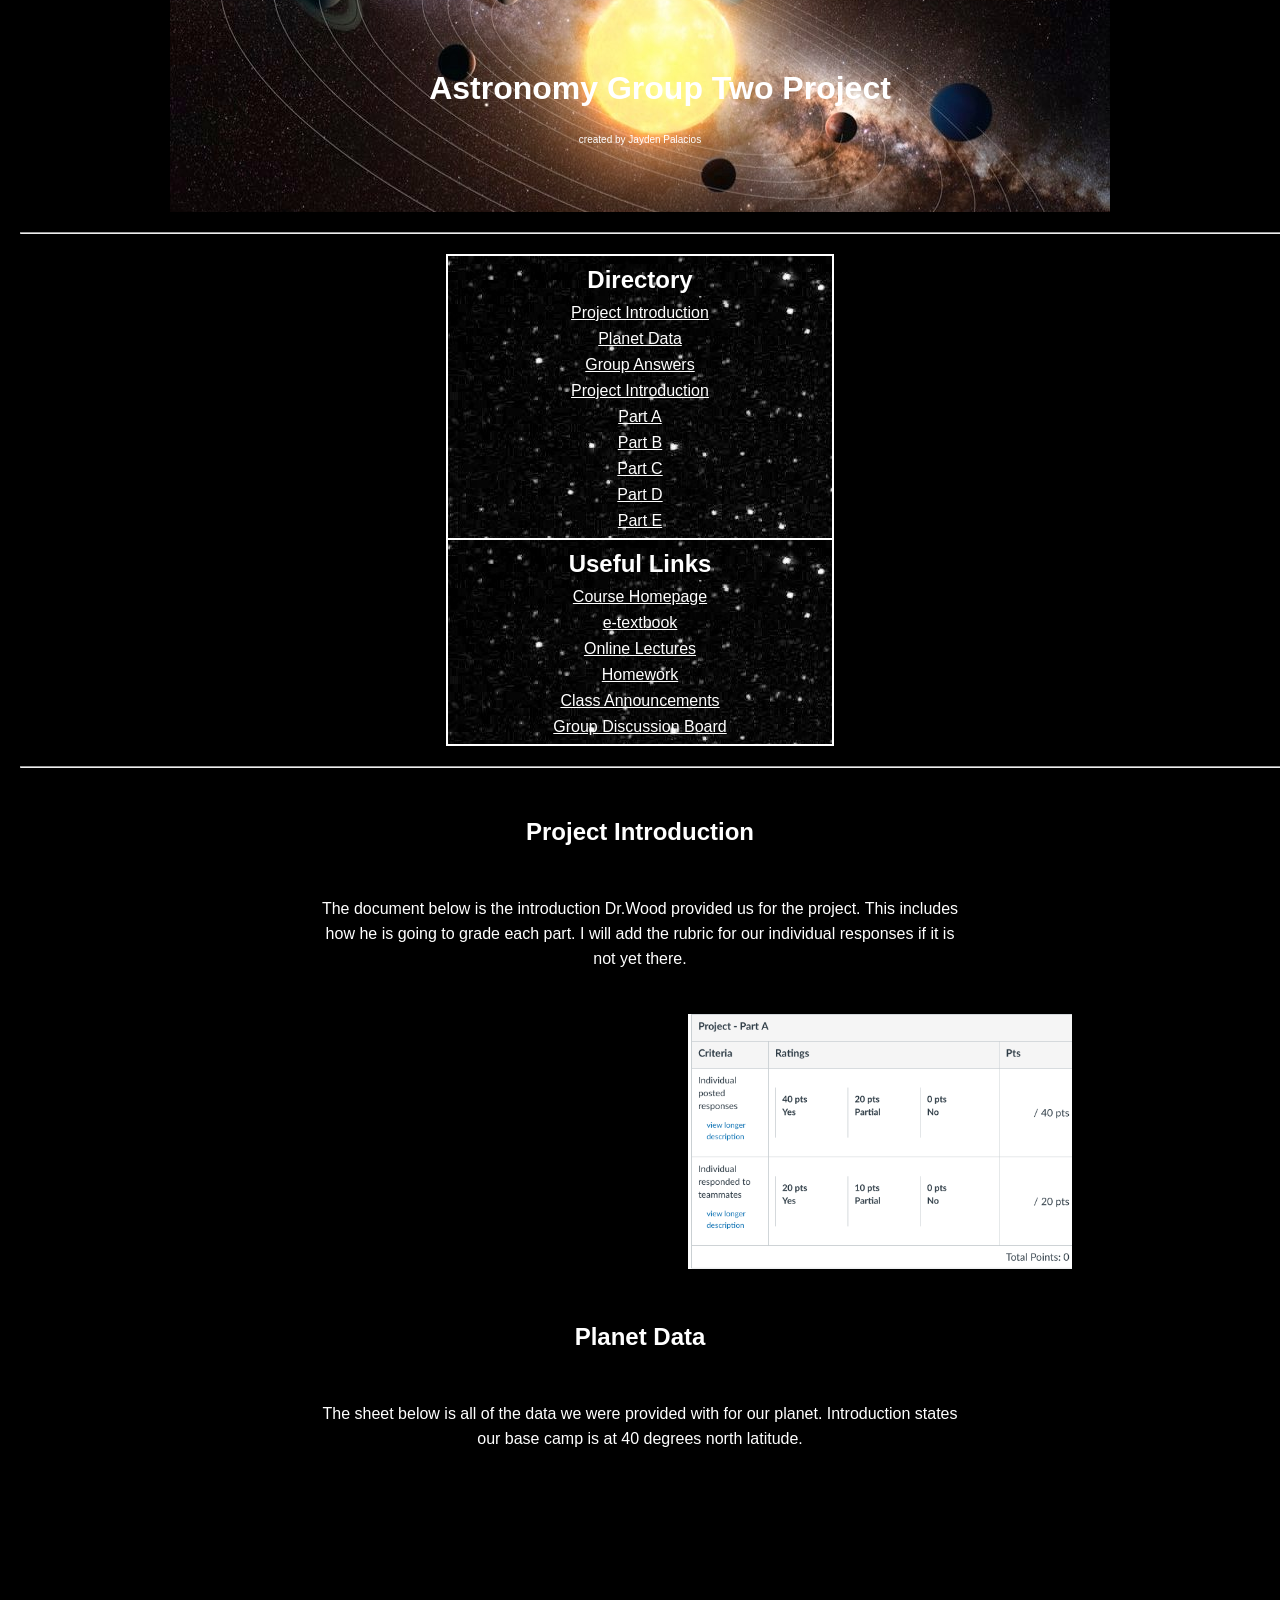
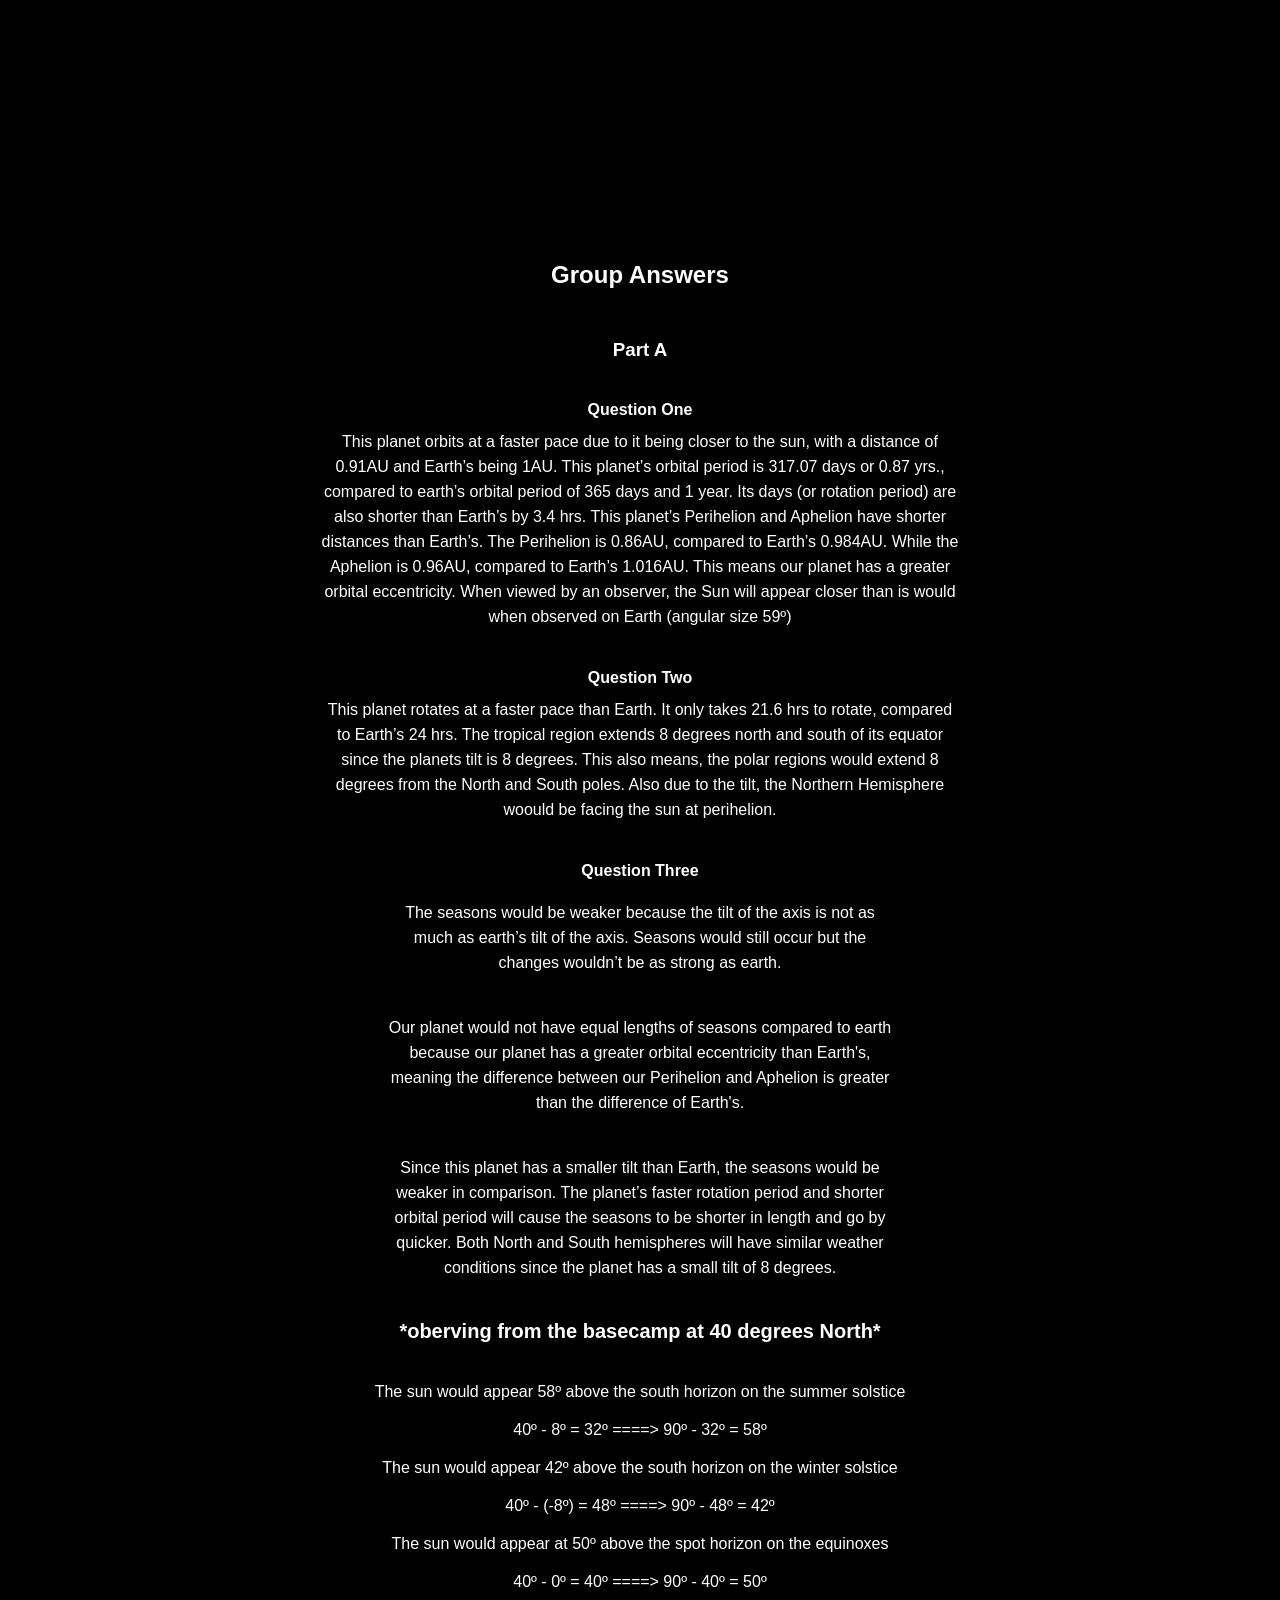
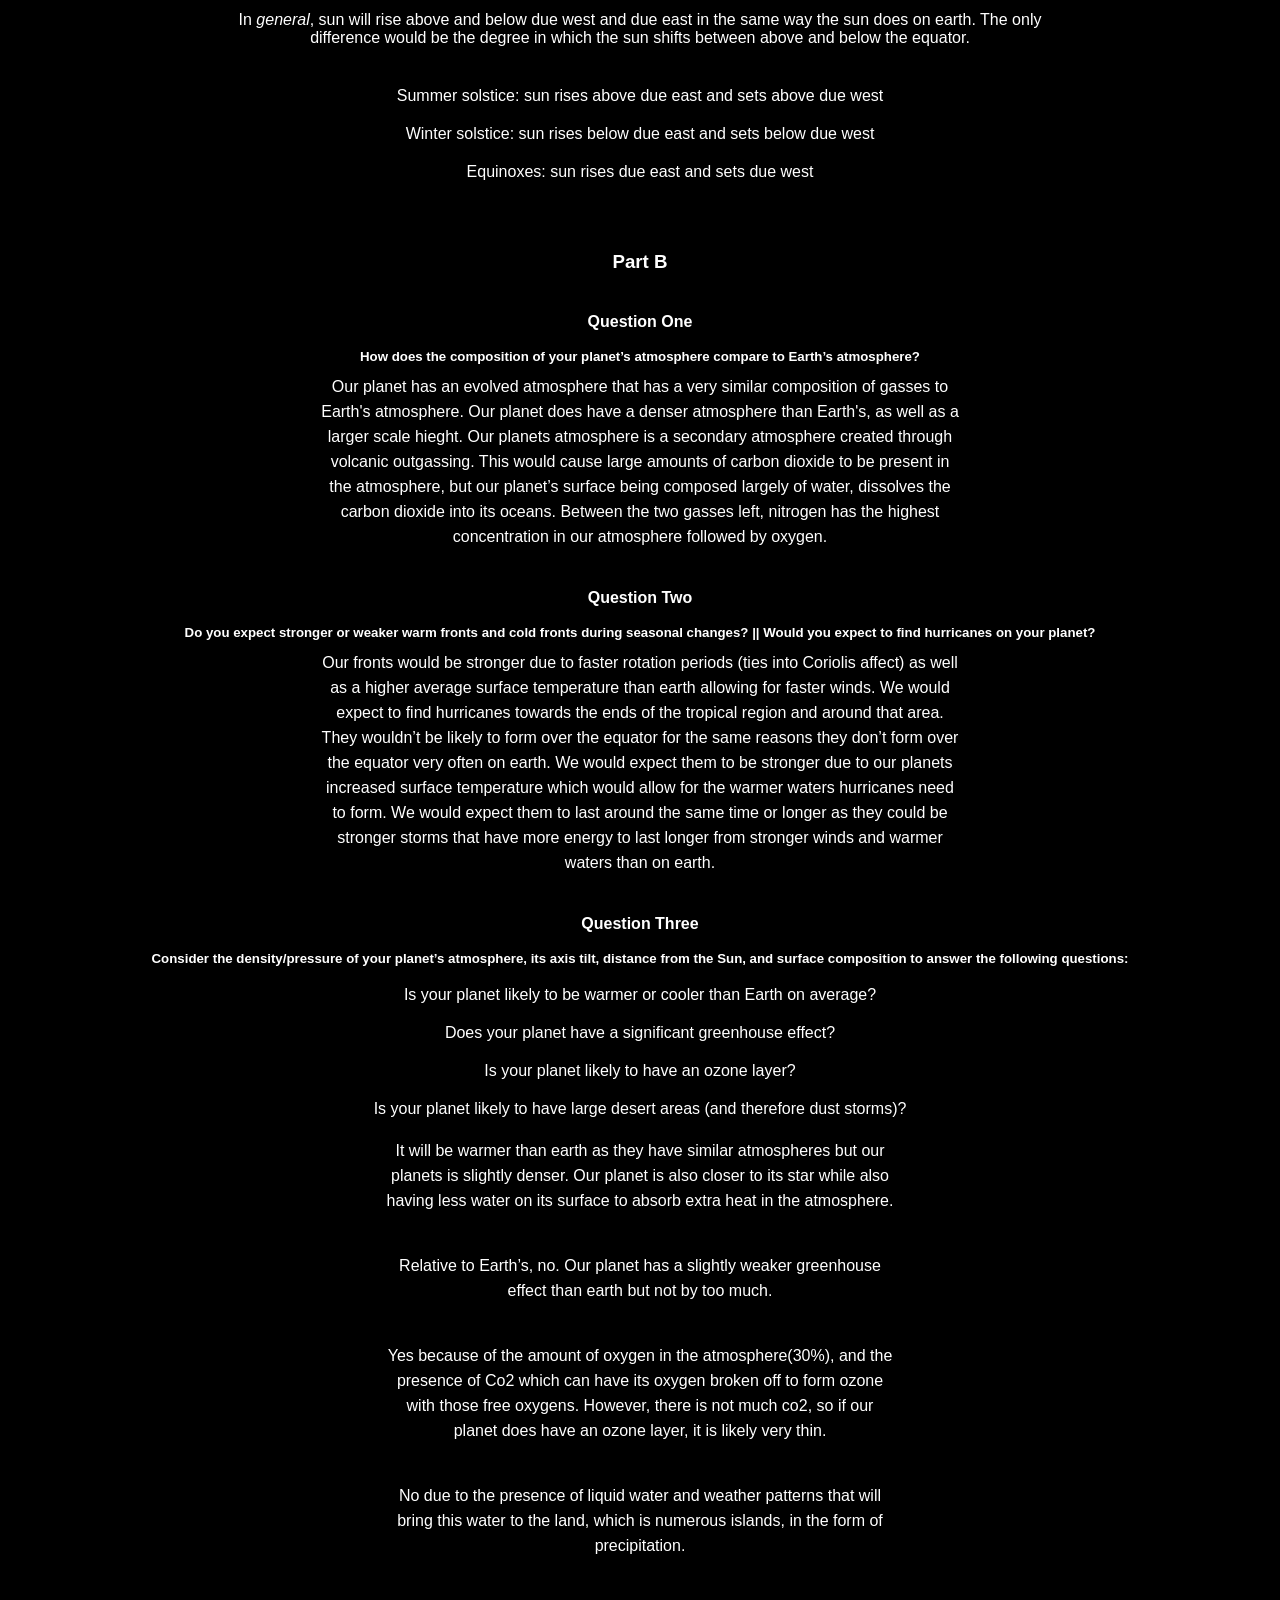
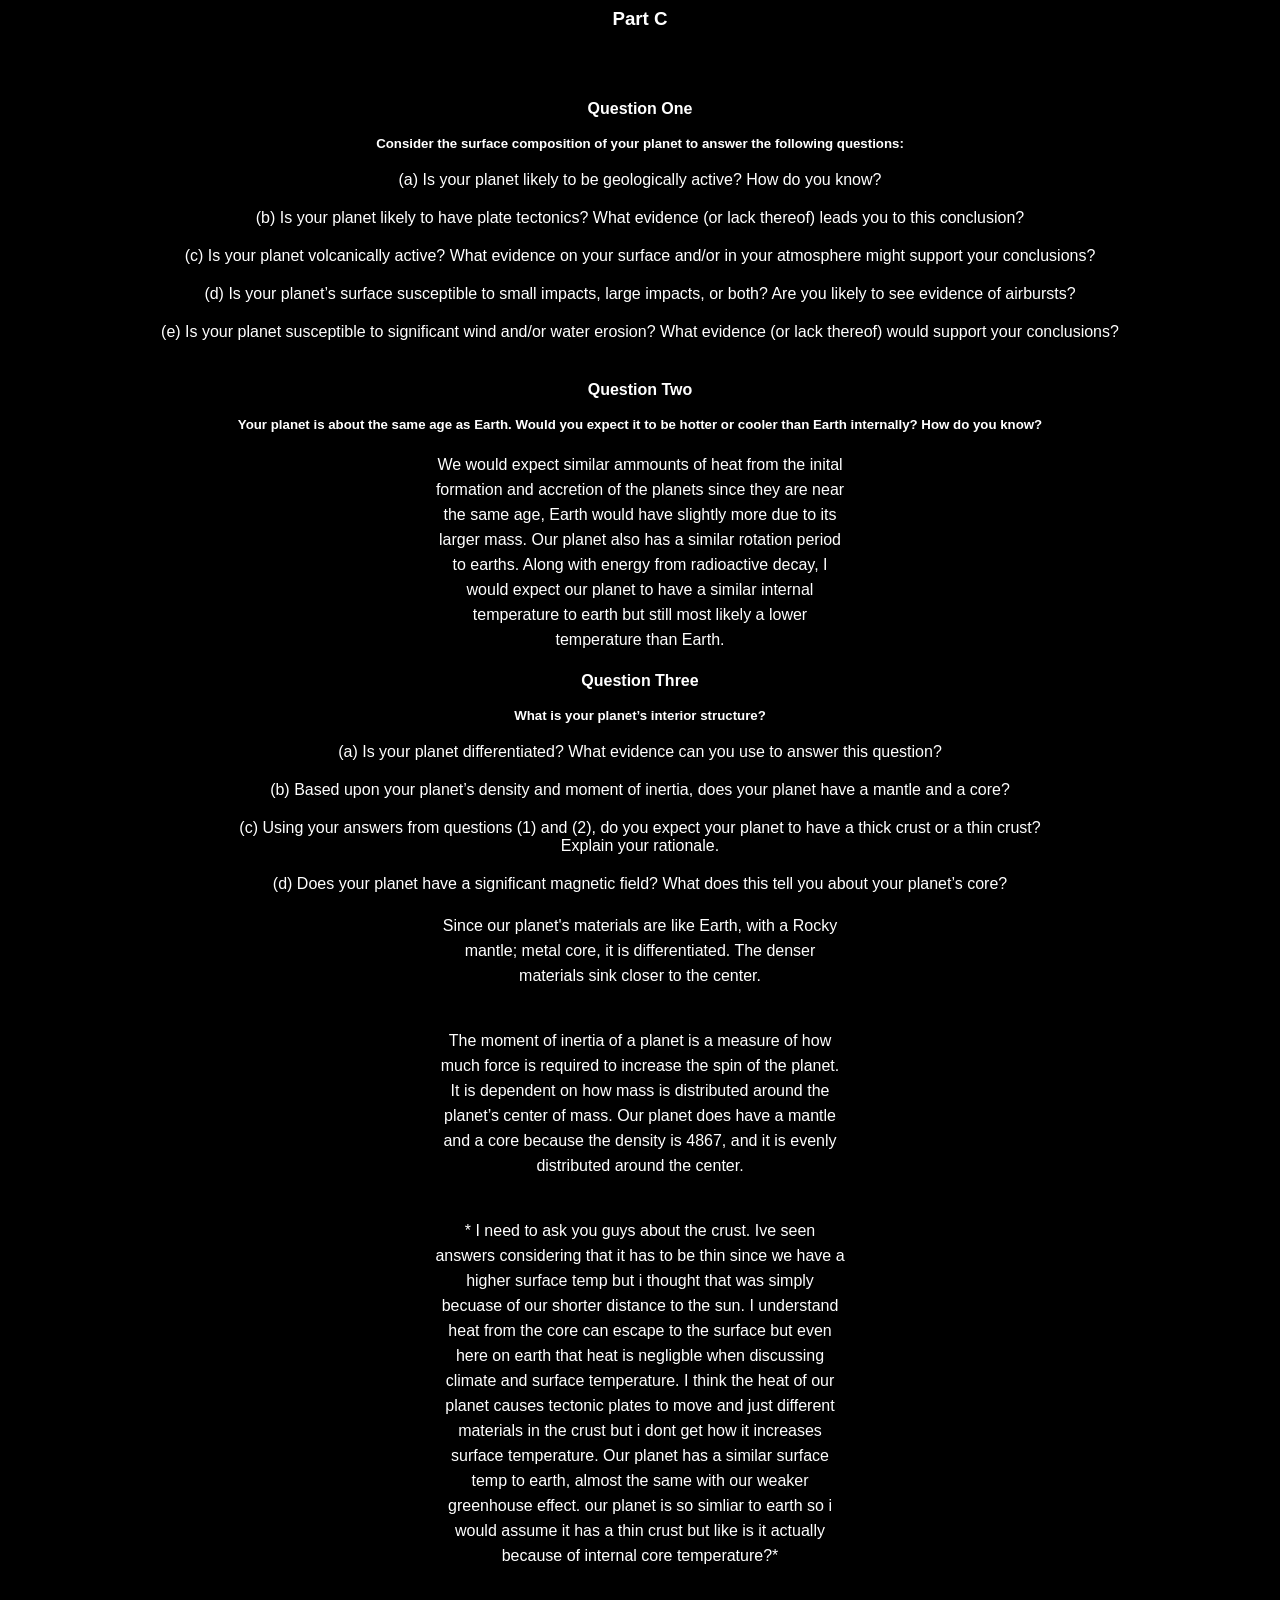
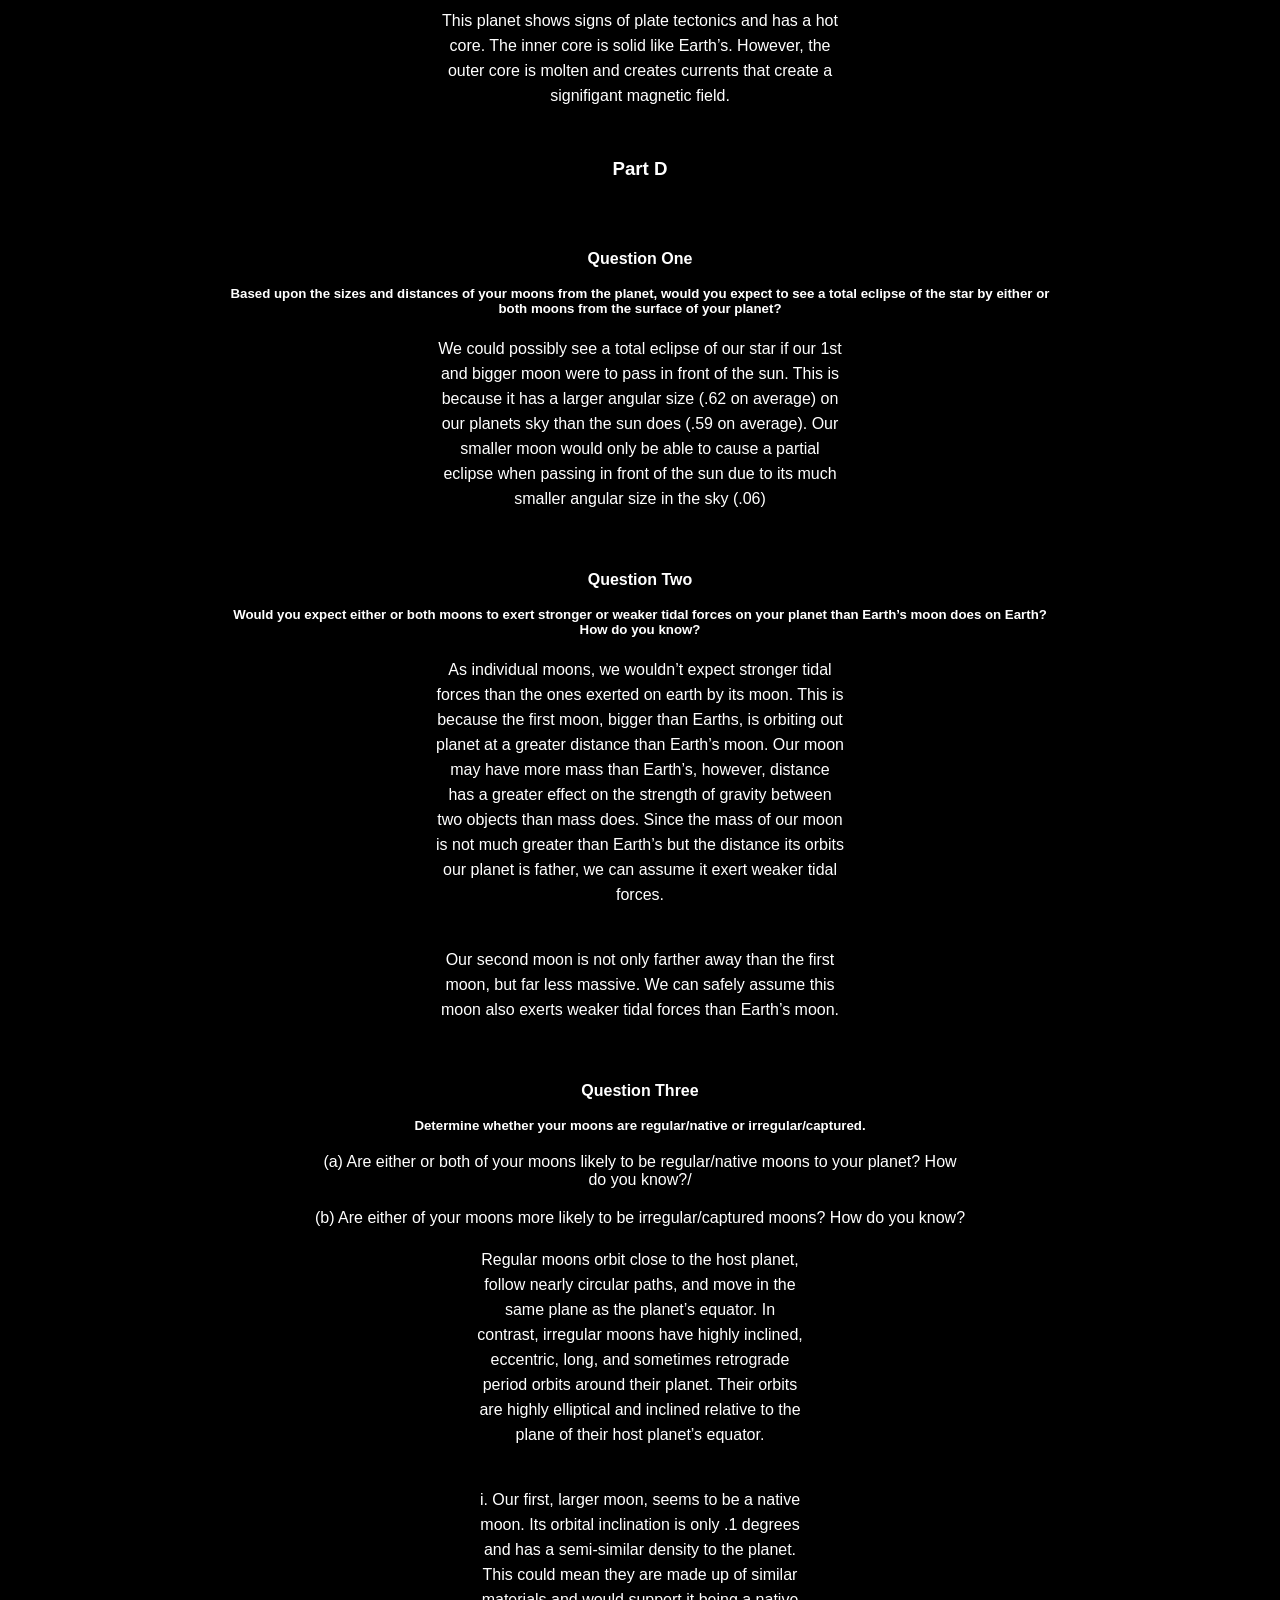
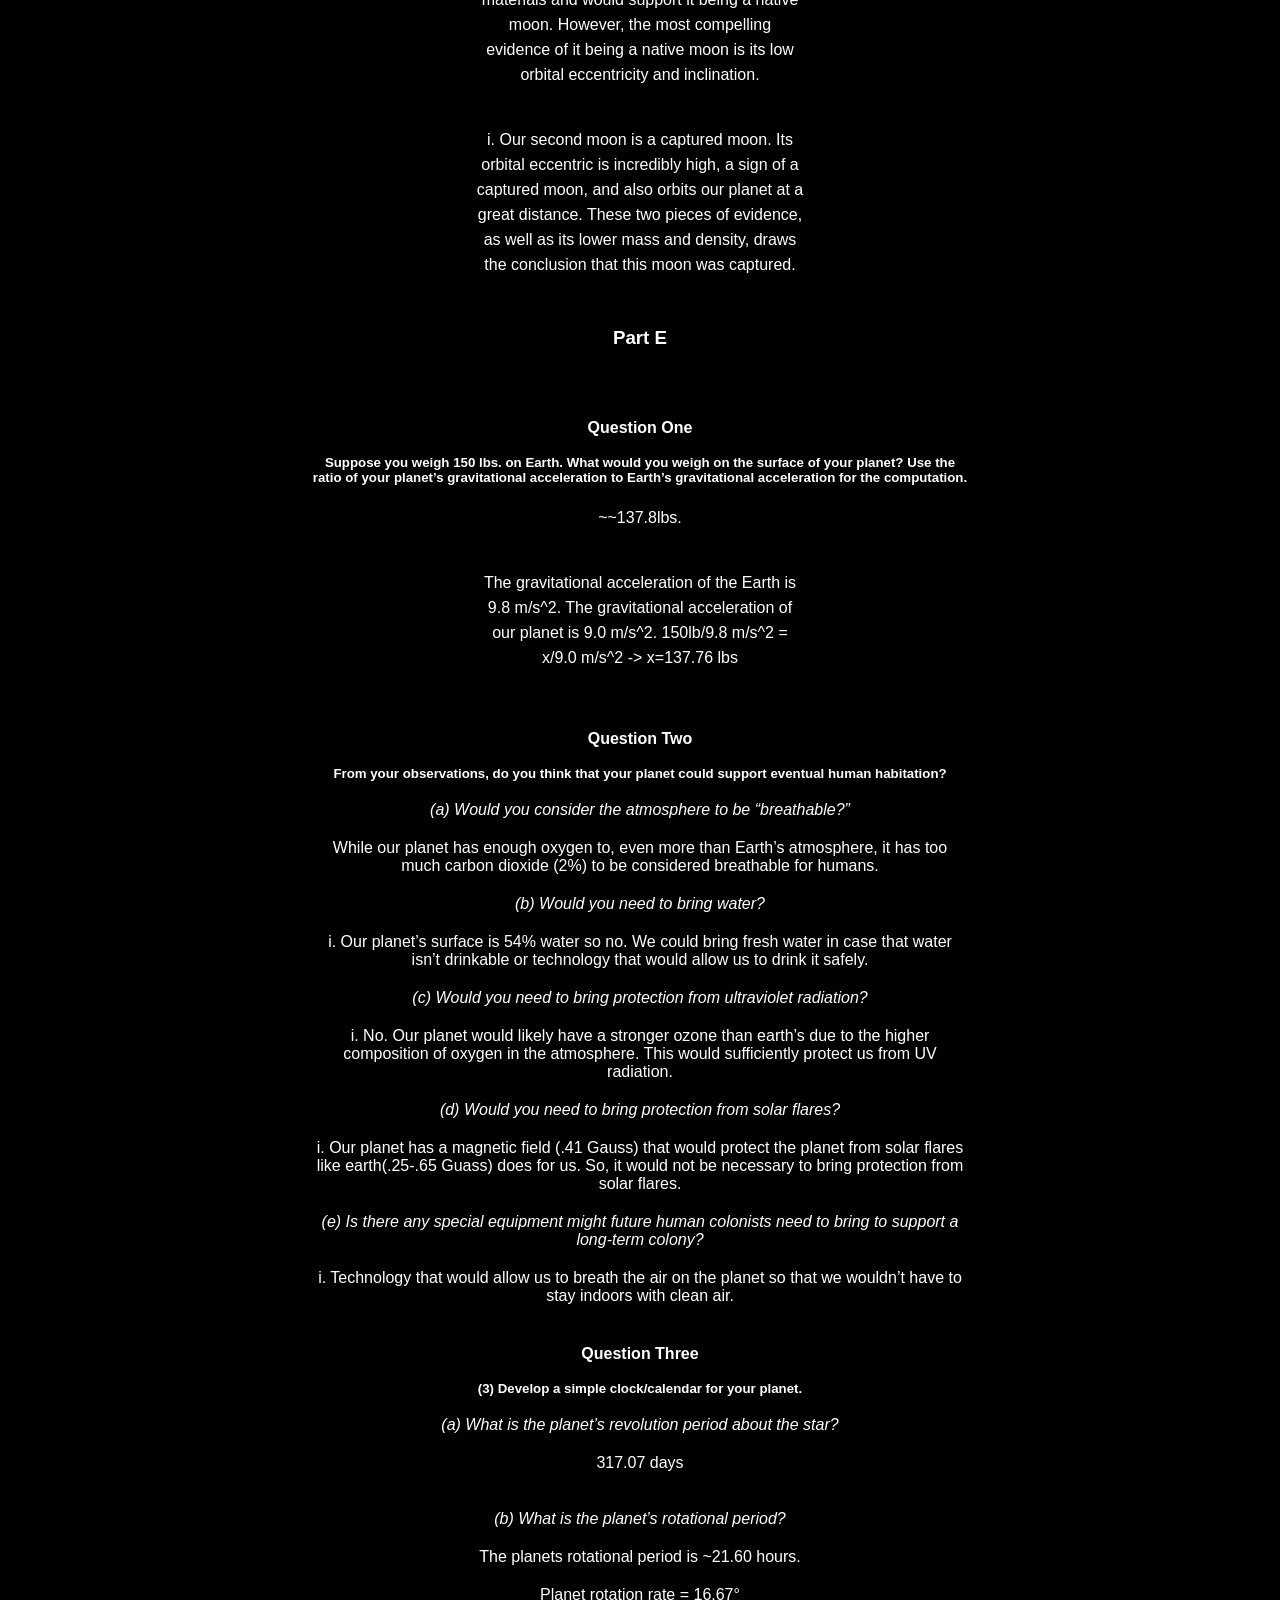
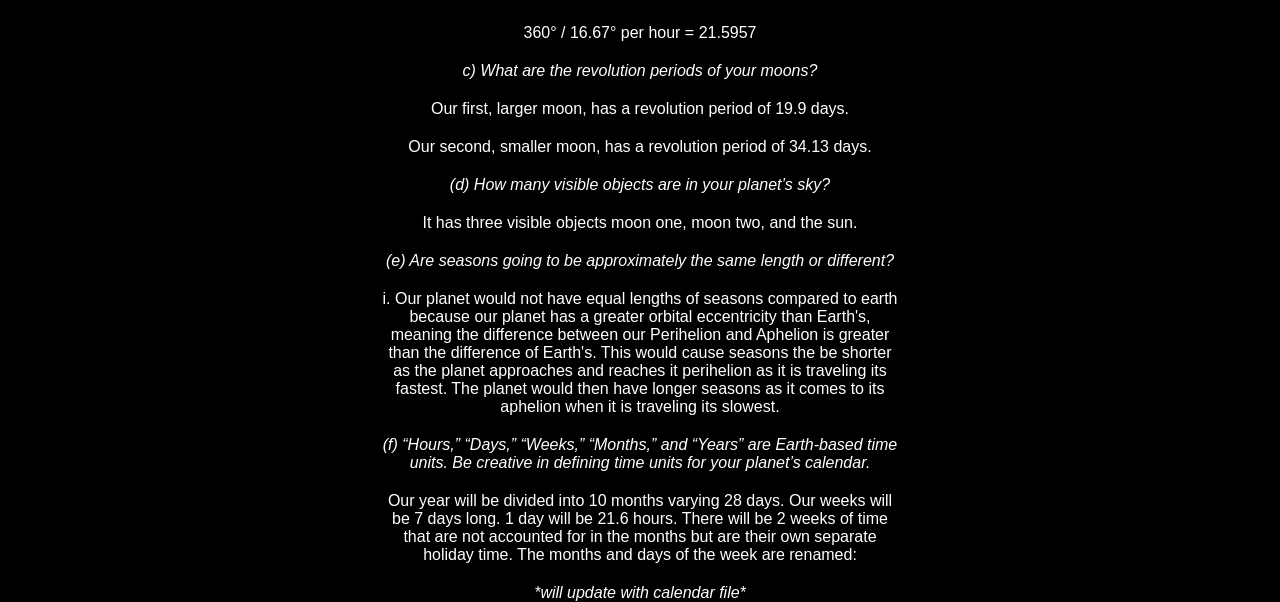
<file: index.html>
<!DOCTYPE html>
<html>

<head>
  <link href="./Styles.css" rel="stylesheet">
</head>

<body>
  <header>
    <h1>Astronomy Group Two Project</h1>
    <p id="name">created by Jayden Palacios</p>
  </header>

  <hr>
  <section class="directory">

    <h2>Directory</h2>
    <ul>
      <li><a href="#introdcution">Project Introduction</a></li>
      <li><a href="#data">Planet Data</a></li>
      <li><a href="#answers">Group Answers</a></li>
      <li><a href="#introdcution">Project Introduction</a></li>
      <li><a href="#part-A">Part A</a></li>
      <li><a href="#part-B">Part B</a></li>
      <li><a href="#part-C">Part C</a></li>
      <li><a href="#part-D">Part D</a></li>
      <li><a href="#part-E">Part E</a></li>
    </ul>
  </section>
  <section class="useful-links">
    <h2>Useful Links</h2>
    <ul>

      <li><a href="https://alamo.instructure.com/courses/1413549/pages/front-page" target="_block">Course Homepage</a>
      </li>
      <li><a href="https://alamo.instructure.com/courses/1413549/assignments/11610487" target="_block">e-textbook</a>
      </li>
      <li><a href="https://alamo.instructure.com/courses/1413549/pages/online-lectures" target="_block">Online
          Lectures</a></li>
      <li><a href="https://alamo.instructure.com/courses/1413549/pages/assignments" target="_block">Homework</a></li>
      <li><a href="https://alamo.instructure.com/courses/1413549/announcements" target="_block">Class Announcements</a>
      </li>
      <li><a href="https://alamo.instructure.com/courses/1413549/discussion_topics/6694223" target="_block">Group
          Discussion Board</a></li>
    </ul>

  </section>
  <hr>

  <h2 id="introdcution">Project Introduction</h2>
  <p>The document below is the introduction Dr.Wood provided us for the project. This includes how he is going to grade
    each part. I will add the rubric for our individual responses if it is not yet there.</p>
  <iframe
    src="https://onedrive.live.com/embed?cid=74EA72063AB0CE11&resid=74EA72063AB0CE11%21558&authkey=AMKkn4GGJPtVVfo&em=2"
    width="476" height="288" frameborder="0" scrolling="no"></iframe>
  <img id="rubric" src="Screen Shot 2022-02-08 at 11.45.23 AM.png">
  <h2 id="data">Planet Data</h2>
  <p>The sheet below is all of the data we were provided with for our planet. Introduction states our base camp is at 40
    degrees north latitude.</p>
  <iframe
    src="https://onedrive.live.com/embed?cid=74EA72063AB0CE11&resid=74EA72063AB0CE11%21559&authkey=AAXb_i7HsbcreUY&em=2"
    width="402" height="346" frameborder="0" scrolling="no"></iframe>
  <h2 id="answers">Group Answers</h2>
  <h3 id="part-A">Part A</h3>
  <h4 class="question">Question One</h4>
  <p>This planet orbits at a faster pace due to it being closer to the sun, with a distance of 0.91AU and Earth’s being
    1AU. This planet’s orbital period is 317.07 days or 0.87 yrs., compared to earth’s orbital period of 365 days and 1
    year. Its days (or rotation period) are also shorter than Earth’s by 3.4 hrs. This planet’s Perihelion and Aphelion
    have shorter distances than Earth’s. The Perihelion is 0.86AU, compared to Earth’s 0.984AU. While the Aphelion is
    0.96AU, compared to Earth’s 1.016AU. This means our planet has a greater orbital eccentricity. When viewed by an
    observer, the Sun will appear closer than is would when observed on Earth (angular size 59º)</p>
  <h4 class="question">Question Two</h4>
  <p>This planet rotates at a faster pace than Earth. It only takes 21.6 hrs to rotate, compared to Earth’s 24 hrs. The
    tropical region extends 8 degrees north and south of its equator since the planets tilt is 8 degrees. This also
    means, the polar regions would extend 8 degrees from the North and South poles. Also due to the tilt, the Northern
    Hemisphere woould be facing the sun at perihelion.</p>
  <div class="question">
    <h4>Question Three</h4>
    <p>The seasons would be weaker because the tilt of the axis is not as much as earth’s tilt of the axis. Seasons
      would still occur but the changes wouldn’t be as strong as earth.</p>
    <p>Our planet would not have equal lengths of seasons compared to earth because our planet has a greater orbital
      eccentricity than Earth's, meaning the difference between our Perihelion and Aphelion is greater than the
      difference of Earth's.</p>
    <p>Since this planet has a smaller tilt than Earth, the seasons would be weaker in comparison. The planet’s faster
      rotation period and shorter orbital period will cause the seasons to be shorter in length and go by quicker. Both
      North and South hemispheres will have similar weather conditions since the planet has a small tilt of 8 degrees.
    </p>
    <ul class="sun-latitude">
      <h5>*oberving from the basecamp at 40 degrees North*</h5>
    </ul>
    <li>The sun would appear 58º above the south horizon on the summer solstice</li>
    <li>40º - 8º = 32º ====> 90º - 32º = 58º</li>
    <li>The sun would appear 42º above the south horizon on the winter solstice</li>
    <li>40º - (-8º) = 48º ====> 90º - 48º = 42º</li>
    <li>The sun would appear at 50º above the spot horizon on the equinoxes</li>
    <li>40º - 0º = 40º ====> 90º - 40º = 50º</li>
    <ul class="sun-latitude">In <em>general</em>, sun will rise above and below due west and due east in the same way
      the sun does on earth. The only difference would be the degree in which the sun shifts between above and below the
      equator.</ul>
    <li>Summer solstice: sun rises above due east and sets above due west</li>
    <li>Winter solstice: sun rises below due east and sets below due west</li>
    <li>Equinoxes: sun rises due east and sets due west</li>
    </p>
  </div>
  <h3 id="part-B">Part B</h3>
  <h4 class="question">Question One</h4>
  <br>
  <h5>How does the composition of your planet’s atmosphere compare to Earth’s atmosphere?</h5>
  <p>Our planet has an evolved atmosphere that has a very similar composition of gasses to Earth's atmosphere. Our
    planet does have a denser atmosphere than Earth's, as well as a larger scale hieght. Our planets atmosphere is a
    secondary atmosphere created through volcanic outgassing. This would cause large amounts of carbon dioxide to be
    present in the atmosphere, but our planet’s surface being composed largely of water, dissolves the carbon dioxide
    into its oceans. Between the two gasses left, nitrogen has the highest concentration in our atmosphere followed by
    oxygen.</p>
  <h4 class="question">Question Two</h4>
  <br>
  <h5>Do you expect stronger or weaker warm fronts and cold fronts during seasonal changes? || Would you expect to find
    hurricanes on your planet?</h5>
  <p>Our fronts would be stronger due to faster rotation periods (ties into Coriolis affect) as well as a higher average
    surface temperature than earth allowing for faster winds. We would expect to find hurricanes towards the ends of the
    tropical region and around that area. They wouldn’t be likely to form over the equator for the same reasons they
    don’t form over the equator very often on earth. We would expect them to be stronger due to our planets increased
    surface temperature which would allow for the warmer waters hurricanes need to form. We would expect them to last
    around the same time or longer as they could be stronger storms that have more energy to last longer from stronger
    winds and warmer waters than on earth.</p>
  <div class="question">
    <h4>Question Three</h4>
    <br>
    <h5>Consider the density/pressure of your planet’s atmosphere, its axis tilt, distance from the Sun, and surface
      composition to answer the following questions:</h5>
    <ul>
      <li>Is your planet likely to be warmer or cooler than Earth on average?</li>
      <li>Does your planet have a significant greenhouse effect?</li>
      <li>Is your planet likely to have an ozone layer?</li>
      <li>Is your planet likely to have large desert areas (and therefore dust storms)?</li>
    </ul>
    <p>It will be warmer than earth as they have similar atmospheres but our planets is slightly denser. Our planet is
      also closer to its star while also having less water on its surface to absorb extra heat in the atmosphere.</p>
    <p>Relative to Earth’s, no. Our planet has a slightly weaker greenhouse effect than earth but not by too much. </p>
    <p>Yes because of the amount of oxygen in the atmosphere(30%), and the presence of Co2 which can have its oxygen
      broken off to form ozone with those free oxygens. However, there is not much co2, so if our planet does have an
      ozone layer, it is likely very thin.</p>
    <p>No due to the presence of liquid water and weather patterns that will bring this water to the land, which is
      numerous islands, in the form of precipitation.</p>
    <h3 id="part-C">Part C</h3>
  <h4 class="question">Question One</h4>
  <br>
  <h5>Consider the surface composition of your planet to answer the following questions:</h5>
  <ul>
    <li>(a)	Is your planet likely to be geologically active? How do you know?</li>
    <li>(b)	Is your planet likely to have plate tectonics? What evidence (or lack thereof) leads you to this conclusion?</li>
    <li>(c)	Is your planet volcanically active? What evidence on your surface and/or in your atmosphere might support your conclusions?</li>
    <li>(d)	Is your planet’s surface susceptible to small impacts, large impacts, or both? Are you likely to see evidence of airbursts?</li>
    <li>(e)	Is your planet susceptible to significant wind and/or water erosion? What evidence (or lack thereof) would support your conclusions?</li>
  </ul>
  <div class="question">
    <h4>Question Two</h4>
    <br>
    <h5>Your planet is about the same age as Earth. Would you expect it to be hotter or cooler than Earth internally? How do you know?</h5>
    <p>We would expect similar ammounts of heat from the inital formation and accretion of the planets since they are near the same age, Earth would have slightly more due to its larger mass. Our planet also has a similar rotation period to earths. Along with energy from radioactive decay, I would expect our planet to have a similar internal temperature to earth but still most likely a lower temperature than Earth.</p>
    <h4>Question Three</h4>
    <br>
    <h5>What is your planet’s interior structure?</h5>
    <ul>
      <li>(a)	Is your planet differentiated? What evidence can you use to answer this question?</li>
      <li>(b)	Based upon your planet’s density and moment of inertia, does your planet have a mantle and a core?</li>
      <li>(c)	Using your answers from questions (1) and (2), do you expect your planet to have a thick crust or a thin crust? Explain your rationale.</li>
      <li>(d)	Does your planet have a significant magnetic field? What does this tell you about your planet’s core?</li>
    </ul>
    <p>Since our planet's materials are like Earth, with a Rocky mantle; metal core, it is differentiated. The denser materials sink closer to the center.</p>
    <p>The moment of inertia of a planet is a measure of how much force is required to increase the spin of the planet. It is dependent on how mass is distributed around the planet’s center of mass. Our planet does have a mantle and a core because the density is 4867, and it is evenly distributed around the center.</p>
    <p>* I need to ask you guys about the crust. Ive seen answers considering that it has to be thin since we have a higher surface temp but i thought that was simply becuase of our shorter distance to the sun. I understand heat from the core can escape to the surface but even here on earth that heat is negligble when discussing climate and surface temperature. I think the heat of our planet causes tectonic plates to move and just different materials in the crust but i dont get how it increases surface temperature. Our planet has a similar surface temp to earth, almost the same with our weaker greenhouse effect. our planet is so simliar to earth so i would assume it has a thin crust but like is it actually because of internal core temperature?*</p>
    <p>This planet shows signs of plate tectonics and has a hot core. The inner core is solid like Earth’s. However, the outer core is molten and creates currents that create a signifigant magnetic field. </p>
    <h3 id="part-D">Part D</h3>
    <h4 class="question">Question One</h4>
  <br>
  <h5>Based upon the sizes and distances of your moons from the planet, would you expect to see a total eclipse of the star by either or both moons from the surface of your planet?</h5>
  <p>We could possibly see a total eclipse of our star if our 1st and bigger moon were to pass in front of the sun. This is because it has a larger angular size (.62 on average) on our planets sky than the sun does (.59 on average). Our smaller moon would only be able to cause a partial eclipse when passing in front of the sun due to its much smaller angular size in the sky (.06)</p>
  <h4 class="question">Question Two</h4>
  <br>
  <h5>Would you expect either or both moons to exert stronger or weaker tidal forces on your planet than Earth’s moon does on Earth? How do you know?</h5>
  <p>As individual moons, we wouldn’t expect stronger tidal forces than the ones exerted on earth by its moon. This is because the first moon, bigger than Earths, is orbiting out planet at a greater distance than Earth’s moon. Our moon may have more mass than Earth’s, however, distance has a greater effect on the strength of gravity between two objects than mass does. Since the mass of our moon is not much greater than Earth’s but the distance its orbits our planet is father, we can assume it exert weaker tidal forces.</p>
  <p>Our second moon is not only farther away than the first moon, but far less massive. We can safely assume this moon also exerts weaker tidal forces than Earth’s moon. </p>
  <div class="question">
    <h4>Question Three</h4>
    <br>
    <h5>Determine whether your moons are regular/native or irregular/captured.</h5>
    <ul>
      <li>(a)	Are either or both of your moons likely to be regular/native moons to your planet? How do you know?/<li>
      <li>(b)	Are either of your moons more likely to be irregular/captured moons? How do you know?</li>
    </ul>
    <p>Regular moons orbit close to the host planet, follow nearly circular paths, and move in the same plane as the planet’s equator. In contrast, irregular moons have highly inclined, eccentric, long, and sometimes retrograde period orbits around their planet. Their orbits are highly elliptical and inclined relative to the plane of their host planet’s equator.</p>
    <p>i.	Our first, larger moon, seems to be a native moon. Its orbital inclination is only .1 degrees and has a semi-similar density to the planet. This could mean they are made up of similar materials and would support it being a native moon. However, the most compelling evidence of it being a native moon is its low orbital eccentricity and inclination. </p>
    <p>i.	Our second moon is a captured moon. Its orbital eccentric is incredibly high, a sign of a captured moon, and also orbits our planet at a great distance. These two pieces of evidence, as well as its lower mass and density, draws the conclusion that this moon was captured. </p>
    <h3 id="part-E">Part E</h3>
    <h4 class="question">Question One</h4>
  <br>
  <h5>Suppose you weigh 150 lbs. on Earth. What would you weigh on the surface of your planet? Use the ratio of your planet’s gravitational acceleration to Earth’s gravitational acceleration for the computation.</h5>
  <p>~~137.8lbs.</p>
  <p>The gravitational acceleration of the Earth is 9.8 m/s^2. The gravitational acceleration of our planet is 9.0 m/s^2.  150lb/9.8 m/s^2 = x/9.0 m/s^2 -> x=137.76 lbs</p>
  <h4 class="question">Question Two</h4>
  <br>
  <h5>From your observations, do you think that your planet could support eventual human habitation? </h5>
  <ul>
    <li><em>(a)	Would you consider the atmosphere to be “breathable?”</em><li>
      <li>While our planet has enough oxygen to, even more than Earth’s atmosphere, it has too much carbon dioxide (2%) to be considered breathable for humans.</li>
    <li><em>(b)	Would you need to bring water?</em></li>
      <li>i.	Our planet’s surface is 54% water so no. We could bring fresh water in case that water isn’t drinkable or technology that would allow us to drink it safely.</li>
    <li><em>(c)	Would you need to bring protection from ultraviolet radiation?</em></li>
      <li>i.	No. Our planet would likely have a stronger ozone than earth’s due to the higher composition of oxygen in the atmosphere. This would sufficiently protect us from UV radiation. </li>
    <li><em>(d)	Would you need to bring protection from solar flares?</em></li>
      <li>i.	Our planet has a magnetic field (.41 Gauss) that would protect the planet from solar flares like earth(.25-.65 Guass) does for us. So, it would not be necessary to bring protection from solar flares. </li>
    <li><em>(e)	Is there any special equipment might future human colonists need to bring to support a long-term colony?</em></li>
      <li>i.	Technology that would allow us to breath the air on the planet so that we wouldn’t have to stay indoors with clean air.</li>
  </ul>
  <div class="question">
    <h4>Question Three</h4>
    <br>
    <h5>(3)	Develop a simple clock/calendar for your planet.</h5>
    <ul>
      <li><em>(a)	What is the planet’s revolution period about the star?</em><li>
        <li>317.07 days</li>
        <br>
      <li><em>(b)	What is the planet’s rotational period?</em></li>
        <li>The planets rotational period is ~21.60 hours.</li>
          <li>Planet rotation rate = 16.67°</li>
          <li>360° / 16.67° per hour = 21.5957</li>
      <li><em>c)	What are the revolution periods of your moons?</em></li>
        <li>Our first, larger moon, has a revolution period of 19.9 days.</li>
        <li>Our second, smaller moon, has a revolution period of 34.13 days.</li>
      <li><em>(d)	How many visible objects are in your planet’s sky?</em></li>
        <li>It has three visible objects moon one, moon two, and the sun.</li>
      <li><em>(e)	Are seasons going to be approximately the same length or different?</em></li>
        <li>i.	Our planet would not have equal lengths of seasons compared to earth because our planet has a greater orbital eccentricity than Earth's, meaning the difference between our Perihelion and Aphelion is greater than the difference of Earth's. This would cause seasons the be shorter as the planet approaches and reaches it perihelion as it is traveling its fastest. The planet would then have longer seasons as it comes to its aphelion when it is traveling its slowest.</li>
      <li><em>(f)	“Hours,” “Days,” “Weeks,” “Months,” and “Years” are Earth-based time units. Be creative in defining time units for your planet’s calendar.</em></li>
        <li>Our year will be divided into 10 months varying 28 days. Our weeks will be 7 days long. 1 day will be 21.6 hours. There will be 2 weeks of time that are not accounted for in the months but are their own separate holiday time. The months and days of the week are renamed:</li>
          <li><em>*will update with calendar file*</em></li>
    </ul>
</body>

</html>
</file>
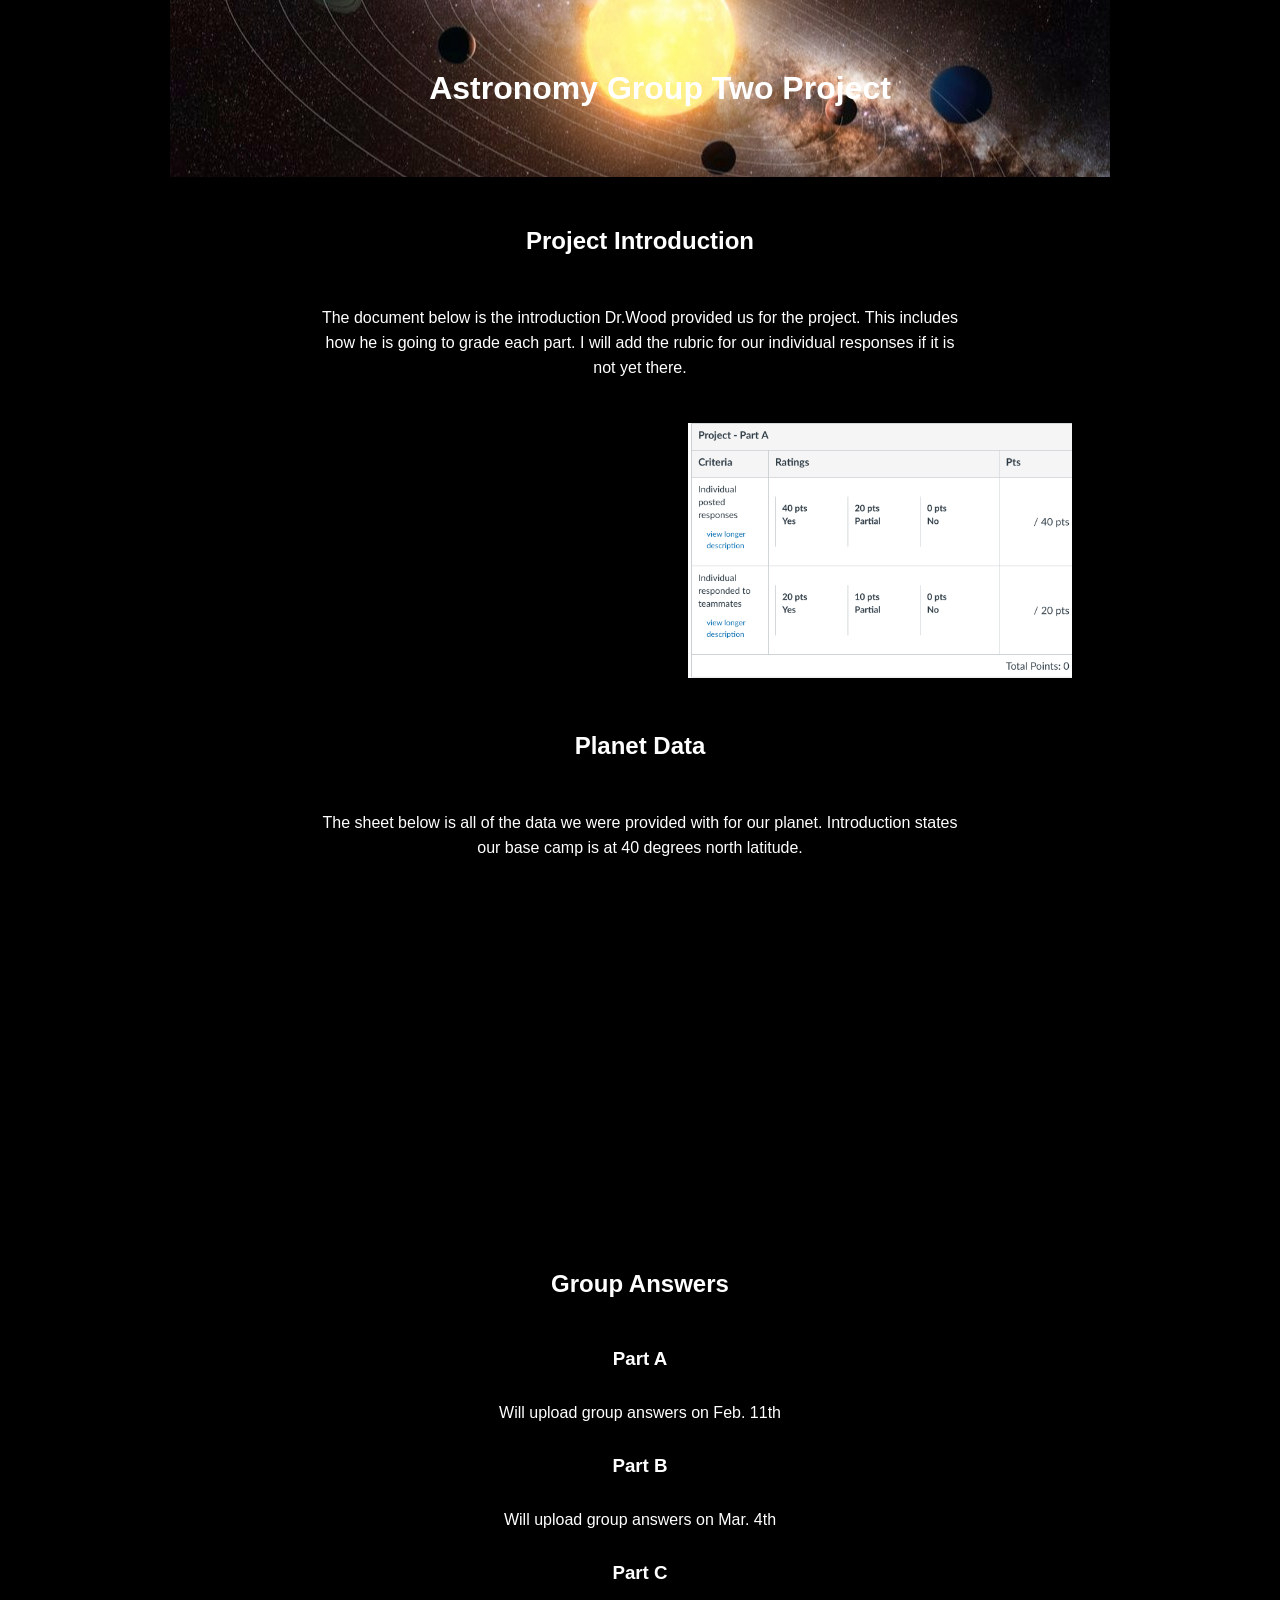
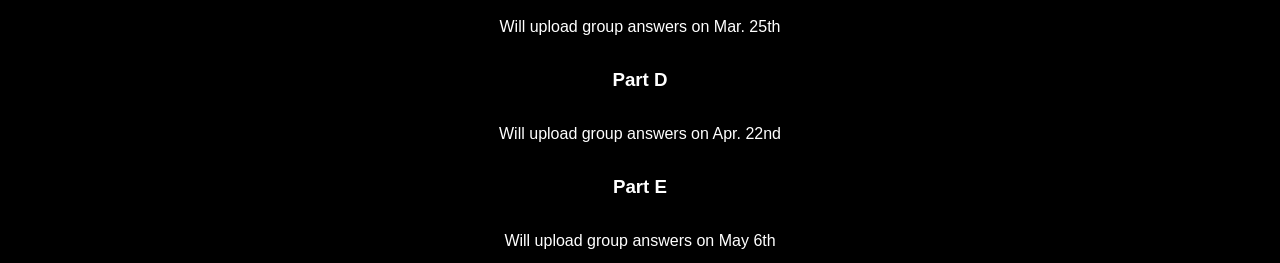
<file: AstronomyWebpage.html>
<!DOCTYPE html>
<html>

<head>
  <link href="./Styles.css" rel="stylesheet">
</head>

<body>
  <header>
    <h1>Astronomy Group Two Project</h1>
  </header>
  <h2>Project Introduction</h2>
  <p>The document below is the introduction Dr.Wood provided us for the project. This includes how he is going to grade
    each part. I will add the rubric for our individual responses if it is not yet there.</p>
  <iframe
    src="https://onedrive.live.com/embed?cid=74EA72063AB0CE11&resid=74EA72063AB0CE11%21558&authkey=AMKkn4GGJPtVVfo&em=2"
    width="476" height="288" frameborder="0" scrolling="no"></iframe>
    <img id="rubric" src="Screen Shot 2022-02-08 at 11.45.23 AM.png">
  <h2>Planet Data</h2>
  <p>The sheet below is all of the data we were provided with for our planet. Introduction states our base camp is at 40
    degrees north latitude.</p>
  <iframe
    src="https://onedrive.live.com/embed?cid=74EA72063AB0CE11&resid=74EA72063AB0CE11%21559&authkey=AAXb_i7HsbcreUY&em=2"
    width="402" height="346" frameborder="0" scrolling="no"></iframe>
  <h2 id="answers">Group Answers</h2>
    <h3>Part A</h3>
      <p>Will upload group answers on Feb. 11th</p>
    <h3>Part B</h3>
      <p>Will upload group answers on Mar. 4th</p>
    <h3>Part C</h3>
      <p>Will upload group answers on Mar. 25th</p>
    <h3>Part D</h3>
      <p>Will upload group answers on Apr. 22nd</p>
    <h3>Part E</h3>
      <p>Will upload group answers on May 6th</p>
</body>

</html>
</file>
<file: Styles.css>
* {
    padding: 0;
    margin: 0 auto;
    text-align: center;
    font-family: Helvetica, Arial, sans-serif;
    color: white;
}

body {
    background-color: black;

}

header {
    max-height: 20%;
    background-image: url(./AstronmyTitlepicture.jpeg);
    background-repeat: repeat-y;
    background-position: center;
    padding: 50px;

}
#name {
    font-size: 10px;
}
hr {
    margin: 20px;
    width: 100%;
}
h1 {
    margin: 20px;
    justify-content: center;
    width: 100%;
    color: #fff;
    
}
.directory {
    max-width: 30%;
    max-height: 30%;
    border: 2px solid white;
    background-image: url(./backgroundimg.jpeg);
    border-bottom: 1px solid white;
   
}
.directory > ul {
    list-style-type: none;
}
.directory > ul >li {
    margin: 8px auto;
}
.directory > h2 {
    color: white;
    margin: 10px auto;
}
.useful-links {
    max-width: 30%;
    border: 2px solid white;
    background-image: url(./backgroundimg.jpeg);
    border-top: 1px solid white;
   
}
.useful-links  > ul {
    list-style-type: none;
}
.useful-links  > ul > li {
    
    margin: 8px auto;
}
.useful-links  > h2 {
    color: white;
    margin: 10px auto;
}
[href] {
    color: white;
}
[href]:hover{
    color: rgb(89, 146, 43);
}
h2 {
    margin: 50px auto;
}
h3 h2 {
    margin: 30px auto;
}

h3 {
    margin: 30px;
}

p {
    max-width: 50%;
    margin: 10px auto;
    line-height: 25px;
}

#rubric {
    max-height: 30%;
    max-width: 30%;
}

.question {
    display: flex;
    flex-flow: column wrap;
    width: 80%;
    justify-content: center;
    align-items: center;
    margin-top: 40px;
}

.question > p {
    text-align: center;
    width: 100%;
    margin: 20px auto;
}

.sun-latitude {
    margin: 20px auto;
    justify-self: flex-start;
    width: 80%;
}

.sun-latitude > ul > li {
    list-style-type: none;
}

.sun-latitude h5 {
    font-size: 20px;
}
li {
    margin-top: 20px;
    list-style-type: none;
}
</file>
